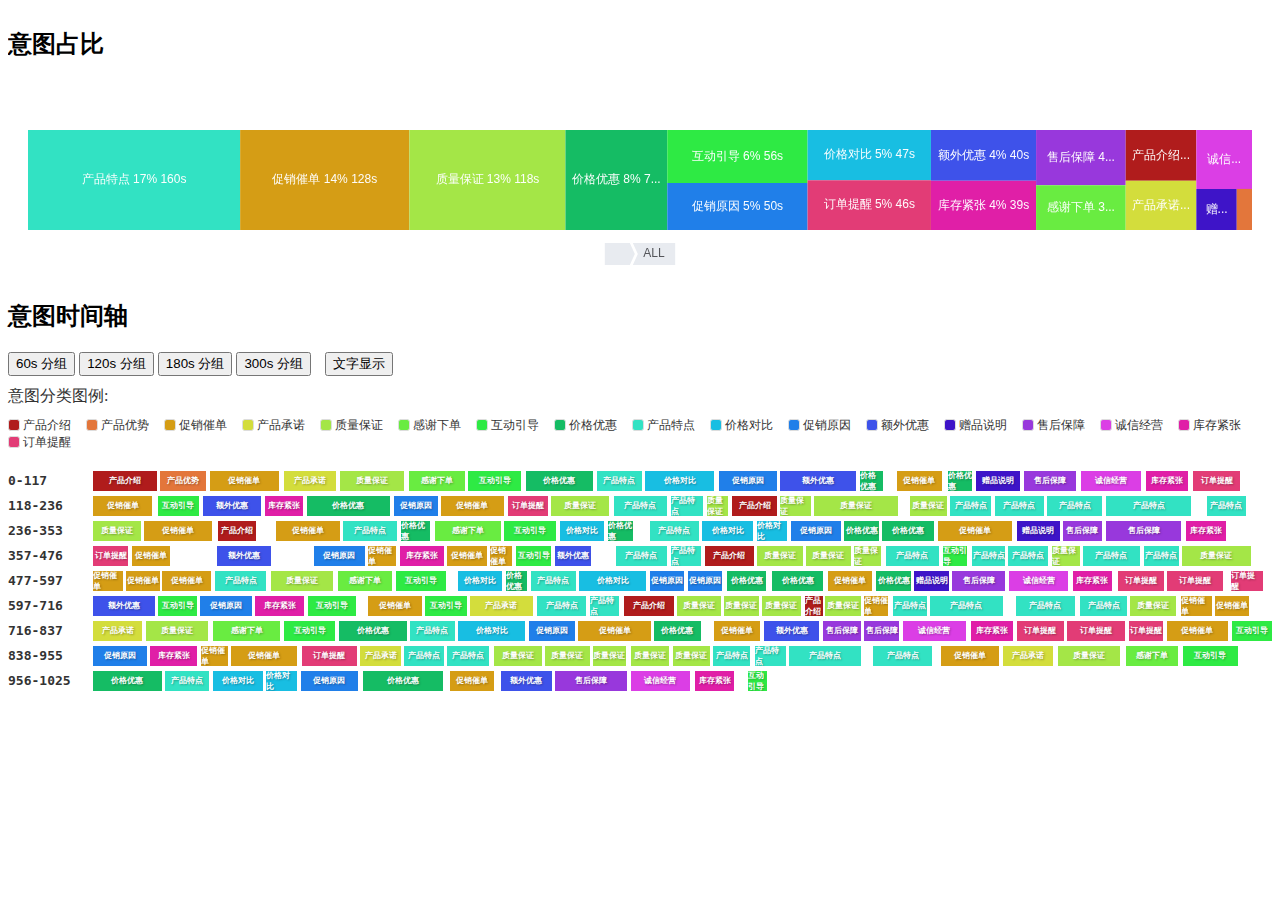
<file: lightman/intention/web/index.html>
<!DOCTYPE html>
<html lang="en">

<head>
      <meta charset="UTF-8">
      <meta name="viewport" content="width=device-width, initial-scale=1.0">
      <title>意图分析</title>
      <script src="echarts/echarts.min.js"></script>
      <style>
            #proportionChart {
                  width: 100%;
                  overflow: hidden;
            }
            #proportionChart .chartBody {
                  width: 100%;
                  height: 200px;
            }

            #timelineVisualizer {
                 width: 100%;
            }

            #timelineVisualizer .toolbar {
                  display: inline-block;
                  margin: 0 0 10px 0;
            }
            #timelineVisualizer .timeline-block {
                  min-width: 4px;
                  font-size: 8px;
            }
            #timelineVisualizer .hiddenText .timeline-block {
                  font-size: 0px;
            }
      </style>
</head>

<body>
      <div id="proportionChart">
            <h2>意图占比</h2>
            <div class="chartBody"></div>
      </div>
      <div id="timelineVisualizer">
            <div class="toolbar">
                  <div><h2>意图时间轴</h2></div>
                  <button onclick="TVReGroup(60)">60s 分组</button>
                  <button onclick="TVReGroup(120)">120s 分组</button>
                  <button onclick="TVReGroup(180)">180s 分组</button>
                  <button onclick="TVReGroup(300)">300s 分组</button>
                  <button onclick="TVSwitchTextShow()" style="margin: 0 0 0 10px;;">文字显示</button>
            </div>
            <div class="renderBody"></div>
      </div>
</body>
<script src="index.js"></script>
<script src="data.js"></script>

</html>
</file>
